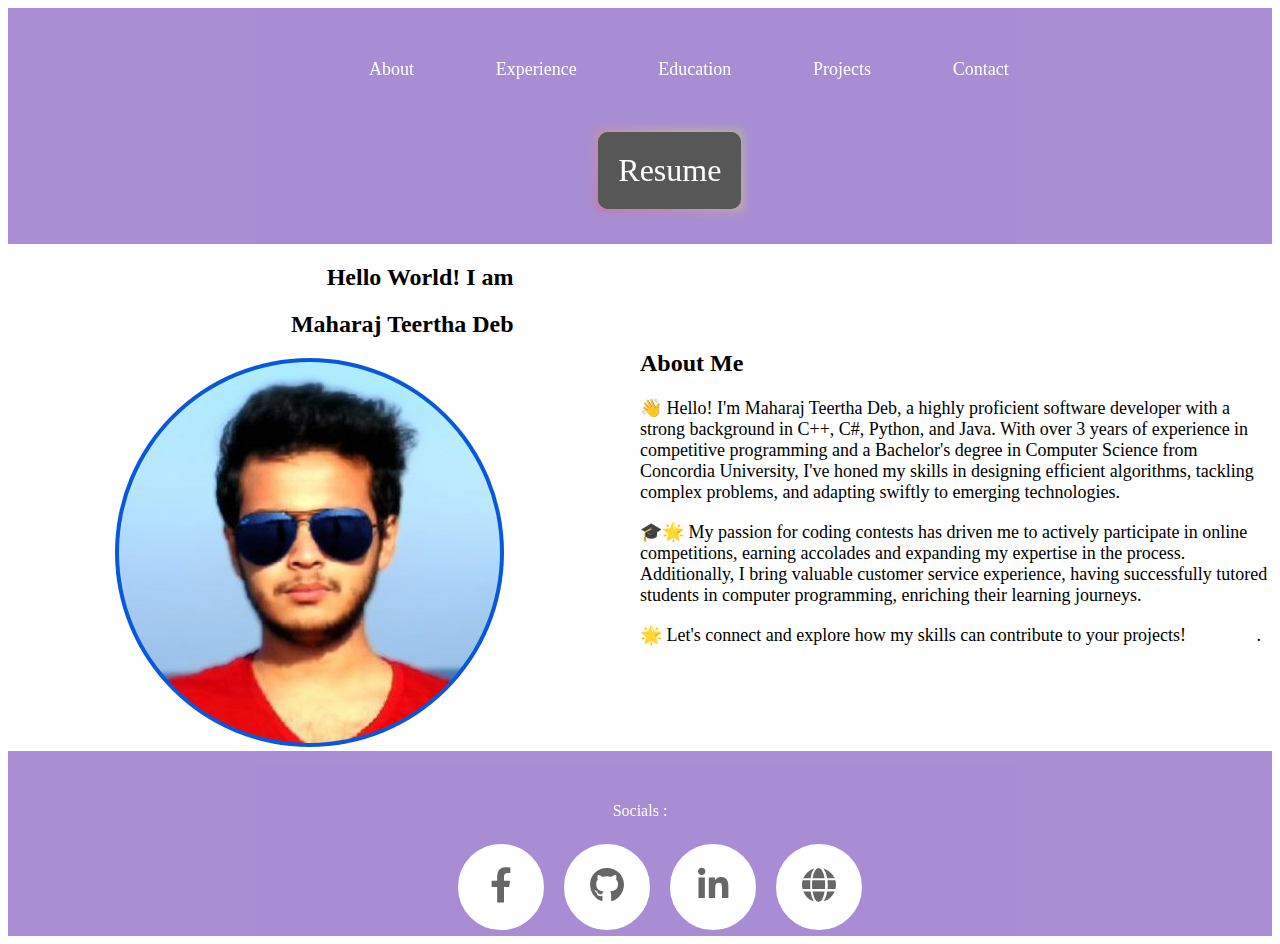
<file: index.html>
<!DOCTYPE html>
<html lang="en">
<head>
	<meta charset="UTF-8">
	<meta http-equiv="X-UA-Compatible" content="IE=edge">
	<meta name="viewport" content="width=device-width, initial-scale=1.0">
	<title>PortFolio Maharaj Teertha Deb</title>
	<link rel = "stylesheet" , href = "Style.CSS">
	<!-- This For Social Medias -->
	<link rel="stylesheet" href="https://cdnjs.cloudflare.com/ajax/libs/font-awesome/5.15.4/css/all.min.css">
</head>
<body>
	<header>
		<label class="menu-icon" for="menu-toggle">&#9776;</label>
		<input type="checkbox" id="menu-toggle">
		<ul>
			<li><a href="#About" id="About">About</a></li>
			<li><a href= "Experience.html" id="Experience">Experience</a></li>
			<li><a href="#" id="Education">Education</a></li>
			<li><a href="#" id="Project">Projects</a></li>
			<li><a href="ContactInfo.html" id="Contact">Contact</a></li>
		</ul>
		<div class="Resume">
			<a href = "https://flowcv.com/resume/5mk8wdn0fn" id="resume-link">Resume</a>
		</div>
	</header>
	<!--Header ends here-->
	<article>
		<section class = "Name">
			<h2>
				Hello World! I am
			</h2>
			<h2>
				Maharaj Teertha Deb
			</h2>
			<img src = "assets/MyPicture.jpg">
		</section>
		<section id = "About" class="Introduction">
			<h2>About Me</h2>
			<p>
				👋 Hello! I'm Maharaj Teertha Deb, a highly proficient software developer with a strong background in C++, C#, Python, and Java. 
				With over 3 years of experience in competitive programming and a Bachelor's degree in Computer Science from Concordia University, 
				I've honed my skills in designing efficient algorithms, tackling complex problems, and adapting swiftly to emerging technologies.
			</p>
			<p>
				🎓🌟 My passion for coding contests has driven me to actively participate in online competitions, earning accolades and expanding my 
				expertise in the process. Additionally, I bring valuable customer service experience, having successfully tutored students in computer 
				programming, enriching their learning journeys.
			</p>
			<p>
				🌟 Let's connect and explore how my skills can contribute to your projects! 
				<a href="https://www.linkedin.com/in/maharaj-teertha-deb/" , class = "LinkedIn">LinkedIn</a>.
			</p>
		</section>
	</article>

	<footer>
		<p>
			Socials :
		</p>
		<ul id = "SocialAccounts">
			<ul>
				<li><a href="https://www.facebook.com/teertha.deb.5" class="social-link"><i class="fab fa-facebook-f icon"></i></a></li>
				<li><a href="https://github.com/TeerthaDeb" class="social-link"><i class="fab fa-github icon"></i></a></li>
				<li><a href="https://www.linkedin.com/in/maharaj-teertha-deb/" class="social-link"><i class="fab fa-linkedin-in icon"></i></a></li>
				<li><a href="https://www.stopstalk.com/user/profile/Teertha_Deb" class="social-link"><i class="fas fa-globe icon"></i></a></li>
				<!-- Add more social icons similarly -->
			</ul>
		</ul>
	</footer>

</body>
</html>
</file>
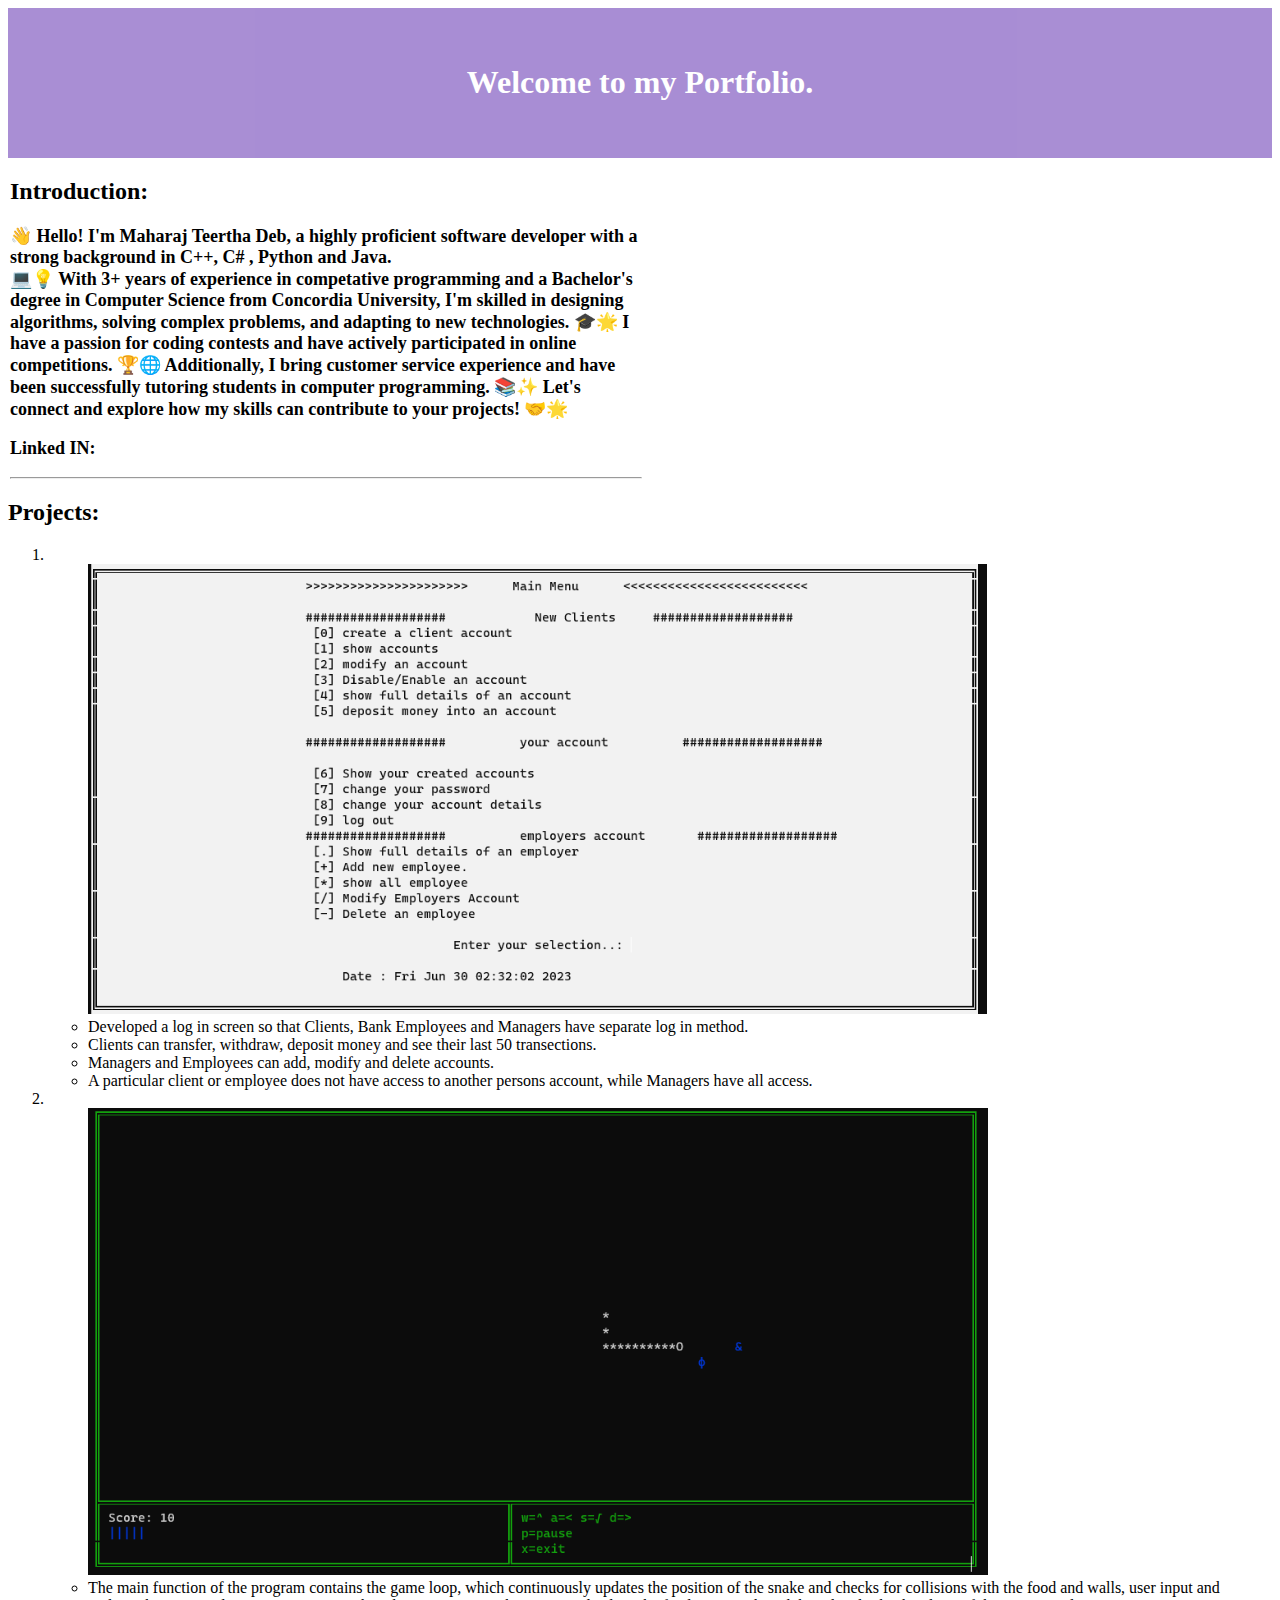
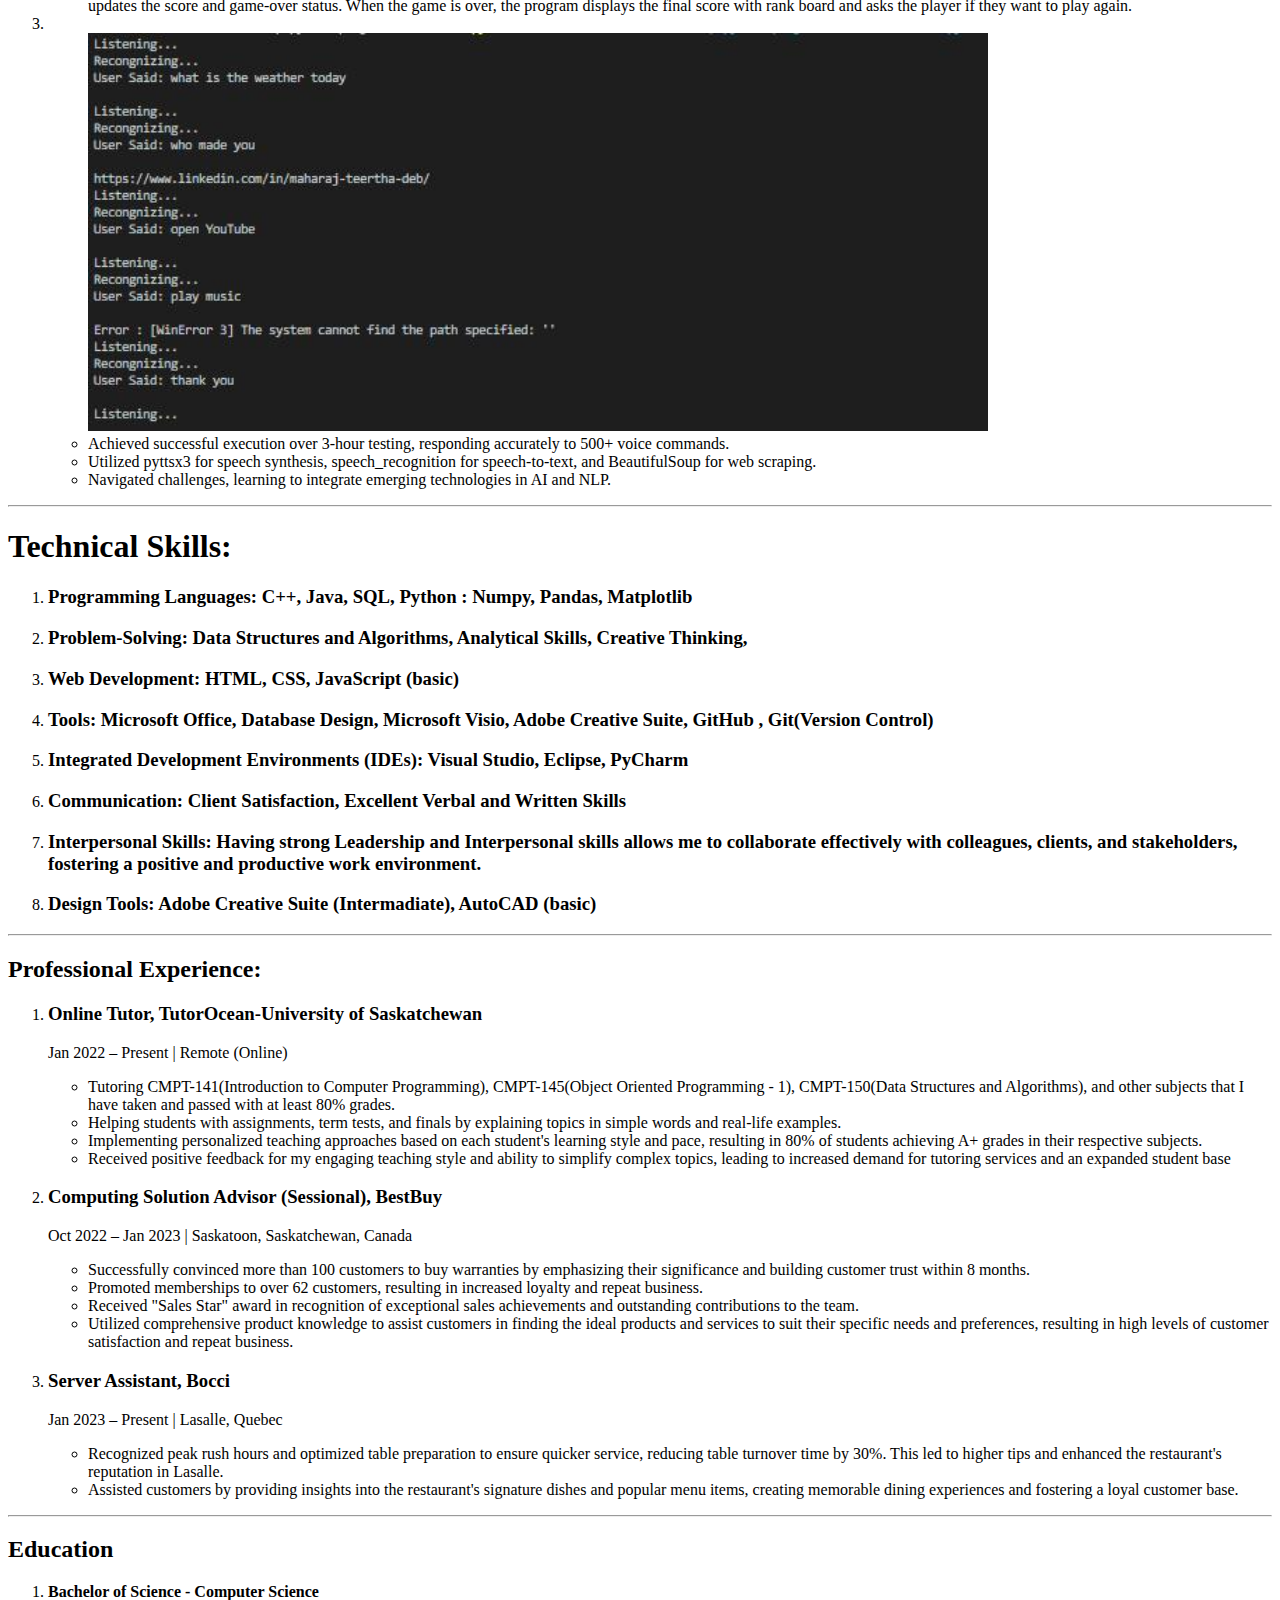
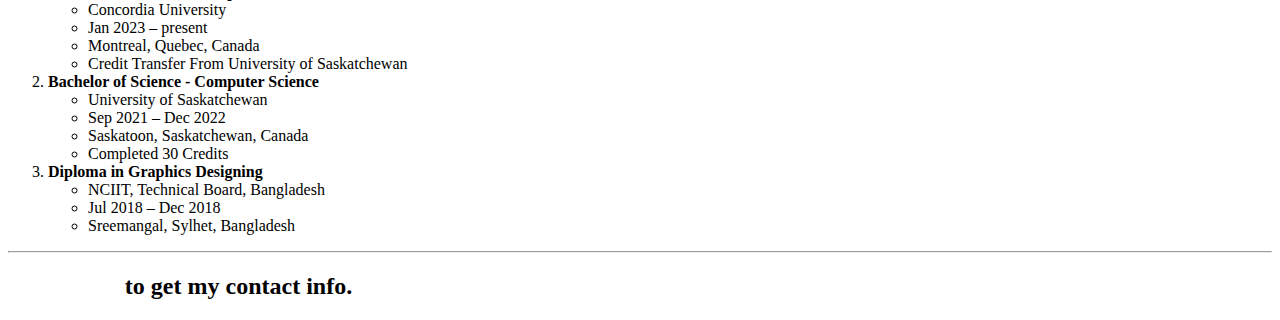
<file: aboutme.html>
<!DOCTYPE html>
<html lang="en">
	<head>
		<meta charset="UTF-8">
		<meta http-equiv="X-UA-Compatible" content="IE=edge">
		<meta name="viewport" content="width=device-width, initial-scale=1.0">
		<link rel = "stylesheet" href = "./Style.CSS">
		<title>Portfolio of Maharaj Teertha Deb</title>
	</head>


	<body>
		<header>
			<h1>Welcome to my Portfolio.</h1>
		</header>
		<!-- Introduction Starts Here-->
		<div class = "Introduction">
			<h2>Introduction: </h2>
				<h3>
					<p>
						👋 Hello! I'm Maharaj Teertha Deb, a highly proficient software developer
						with a strong background in C++, C# , Python and Java. </br>
						💻💡 With 3+ years of experience in competative programming
						and a Bachelor's degree in Computer Science from Concordia University,
						I'm skilled in designing algorithms, solving complex problems,
						and adapting to new technologies. 
						🎓🌟 I have a passion for coding contests and have actively participated
						in online competitions. 🏆🌐 Additionally, I bring customer service
						experience and have been successfully tutoring students in computer programming.
						📚✨ Let's connect and explore how my skills can contribute to your projects! 🤝🌟
					</p>
					<p>
						Linked IN: <a href= "https://www.linkedin.com/in/maharaj-teertha-deb/" , id = "LinkedIn">Maharaj Teertha Deb</a>
					</p>
				</h3>
			<hr/>
		</div>
		
		<!-- Highlighting projects starts here. -->
		<div class = "Projects">
			<h2>Projects: </h2>
			<ol>
				<li id = "Advanced-Bank-Management">
					<a href= "https://github.com/TeerthaDeb/Advanced-Bank-Management">Advanced Bank Management System.(C++)</a>
					<ul>
						<a href= "https://github.com/TeerthaDeb/Advanced-Bank-Management"><img src = "./assets/ProjectPictures/Advanced Bank Management System.png" , alt = "A screenshot of the home Screen" , height = "450"></a>				
						<li>Developed a log in screen so that Clients, Bank Employees and Managers have separate log in method.</li>
						<li>Clients can transfer, withdraw, deposit money and see their last 50 transections.</li>
						<li>Managers and Employees can add, modify and delete accounts.</li>
						<li>A particular client or employee does not have access to another persons account, while Managers have all access.</li>
					</ul>
				</li>
				
				<li id = "Snake-Game">
					<a href = "https://github.com/TeerthaDeb/Snake-Game">Snake Game Using C++. (version : 3.0.0)</a>
					<ul>
						<a href = "https://github.com/TeerthaDeb/Snake-Game"><img src = "./assets/ProjectPictures/Snake Game , in Game.png" , alt = "screenshot of Snake-Game" , width = "900"></a>
						<li>
							The main function of the program contains the game loop, which continuously updates the position of the snake and checks for collisions with the food and walls, user input and updates the score and game-over status. When the game is over, the program displays the final score with rank board and asks the player if they want to play again.
						</li>
					</ul>
				</li>

				<li id = "Jarvis-AI">
					<a href = "https://github.com/TeerthaDeb/Jarvis-AI"> Jarvis AI (Pythodn)</a>
					<ul>
						<a href = "https://github.com/TeerthaDeb/Jarvis-AI"> <img src = "./assets/ProjectPictures/Jarvis-AI.jpg" , alt = "screenshot of Jarvis-AI" , width = "900"></a>
						<li> Achieved successful execution over 3-hour testing, responding accurately to 500+ voice commands. </li>
						<li> Utilized pyttsx3 for speech synthesis, speech_recognition for speech-to-text, and BeautifulSoup for web scraping. </li>
						<li> Navigated challenges, learning to integrate emerging technologies in AI and NLP. </li>
					</ul>
				</li>
			</ol>
			<hr/>
		</div>

		<!-- Technical Skills Stats Here:  -->

		<div class = "Technical-Skills">
			<h1>Technical Skills: </h1>
			<ol>
				<li><h3>Programming Languages: C++, Java, SQL, Python : Numpy, Pandas, Matplotlib</h3></li>
				<li><h3>Problem-Solving: Data Structures and Algorithms, Analytical Skills, Creative Thinking, <a href = "https://www.hackerrank.com/certificates/cab58b55ba31">Certificate in Problem Solving</a> </h3></li>
				<li><h3>Web Development: HTML, CSS, JavaScript (basic)</h3></li>
				<li><h3>Tools: Microsoft Office, Database Design, Microsoft Visio, Adobe Creative Suite, GitHub , Git(Version Control)	</h3></li>
				<li><h3>Integrated Development Environments (IDEs): Visual Studio, Eclipse, PyCharm</h3></li>
				<li><h3>Communication: Client Satisfaction, Excellent Verbal and Written Skills</h3></li>
				<li><h3>Interpersonal Skills: Having strong Leadership and Interpersonal skills allows me to collaborate effectively with colleagues, clients, and stakeholders, &nbsp fostering a positive and productive work environment.</h3></li>
				<li><h3>Design Tools: Adobe Creative Suite (Intermadiate), AutoCAD (basic)</h3></li>
			</ol>
			<hr/>
		</div>

		<!--Work Experience-->
		<div class = "Experience">
			<h2>Professional Experience:</h2>
			<ol>
				<li>
				<h3>Online Tutor, TutorOcean-University of Saskatchewan</h3>
				<p>Jan 2022 – Present | Remote (Online)</p>
					<ul>
						<li>Tutoring CMPT-141(Introduction to Computer Programming), CMPT-145(Object Oriented Programming - 1), CMPT-150(Data Structures and Algorithms), and other subjects that I have taken and passed with at least 80% grades.</li>
						<li>Helping students with assignments, term tests, and finals by explaining topics in simple words and real-life examples.</li>
						<li>Implementing personalized teaching approaches based on each student's learning style and pace, resulting in 80% of students achieving
							A+ grades in their respective subjects.</li>
						<li>Received positive feedback for my engaging teaching style and ability to simplify complex topics, leading to increased
							demand for tutoring services and an expanded student base</li>
					</ul>
				</li>

				<li>
				<h3>Computing Solution Advisor (Sessional), BestBuy</h3>
				<p>Oct 2022 – Jan 2023 | Saskatoon, Saskatchewan, Canada</p>
					<ul>
						<li>Successfully convinced more than 100 customers to buy warranties by emphasizing their significance and building customer trust
							within 8 months. </li>
						<li>Promoted memberships to over 62 customers, resulting in increased loyalty and repeat business.</li>
						<li>Received "Sales Star" award in recognition of exceptional sales achievements and outstanding contributions to the team.</li>
						<li>Utilized comprehensive product knowledge to assist customers in finding the ideal products and services to suit their specific needs
							and preferences, resulting in high levels of customer satisfaction and repeat business. </li>
					</ul>
				</li>

				<li>
				<h3>Server Assistant, Bocci</h3>
				<p>Jan 2023 – Present | Lasalle, Quebec</p>
					<ul>
						<li>Recognized peak rush hours and optimized table preparation to ensure quicker service, reducing table turnover time by 30%. This led
							to higher tips and enhanced the restaurant's reputation in Lasalle. </li>
						<li>Assisted customers by providing insights into the restaurant's signature dishes and popular menu items, creating memorable dining
							experiences and fostering a loyal customer base. </li>
					</ul>
				</li>
				
			</ol>
			<hr/>
		</div>

		
		<!--Education-->
		<div class = "Education">
			<h2>Education</h2>
				<ol>
				<li>
					<strong>Bachelor of Science - Computer Science</strong>
					<ul>
					<li>Concordia University</li>
					<li>Jan 2023 – present</li>
					<li>Montreal, Quebec, Canada</li>
					</ul>
					<ul>
					<li>Credit Transfer From University of Saskatchewan</li>
					</ul>
				</li>
				<li>
					<strong>Bachelor of Science - Computer Science</strong>
					<ul>
					<li>University of Saskatchewan</li>
					<li>Sep 2021 – Dec 2022</li>
					<li>Saskatoon, Saskatchewan, Canada</li>
					</ul>
					<ul>
					<li>Completed 30 Credits</li>
					</ul>
				</li>
				<li>
					<strong>Diploma in Graphics Designing</strong>
					<ul>
					<li>NCIIT, Technical Board, Bangladesh</li>
					<li>Jul 2018 – Dec 2018</li>
					<li>Sreemangal, Sylhet, Bangladesh</li>
					</ul>
				</li>
				</ol>
			<hr/>
		</div>
		<!-- Contact Me Starts Here. -->
		<div class = "ContactInfo">
			<h2><a href = "./ContactInfo.html">Click Here</a> to get my contact info.</h2>
		</div>
	</body>
</html>
</file>
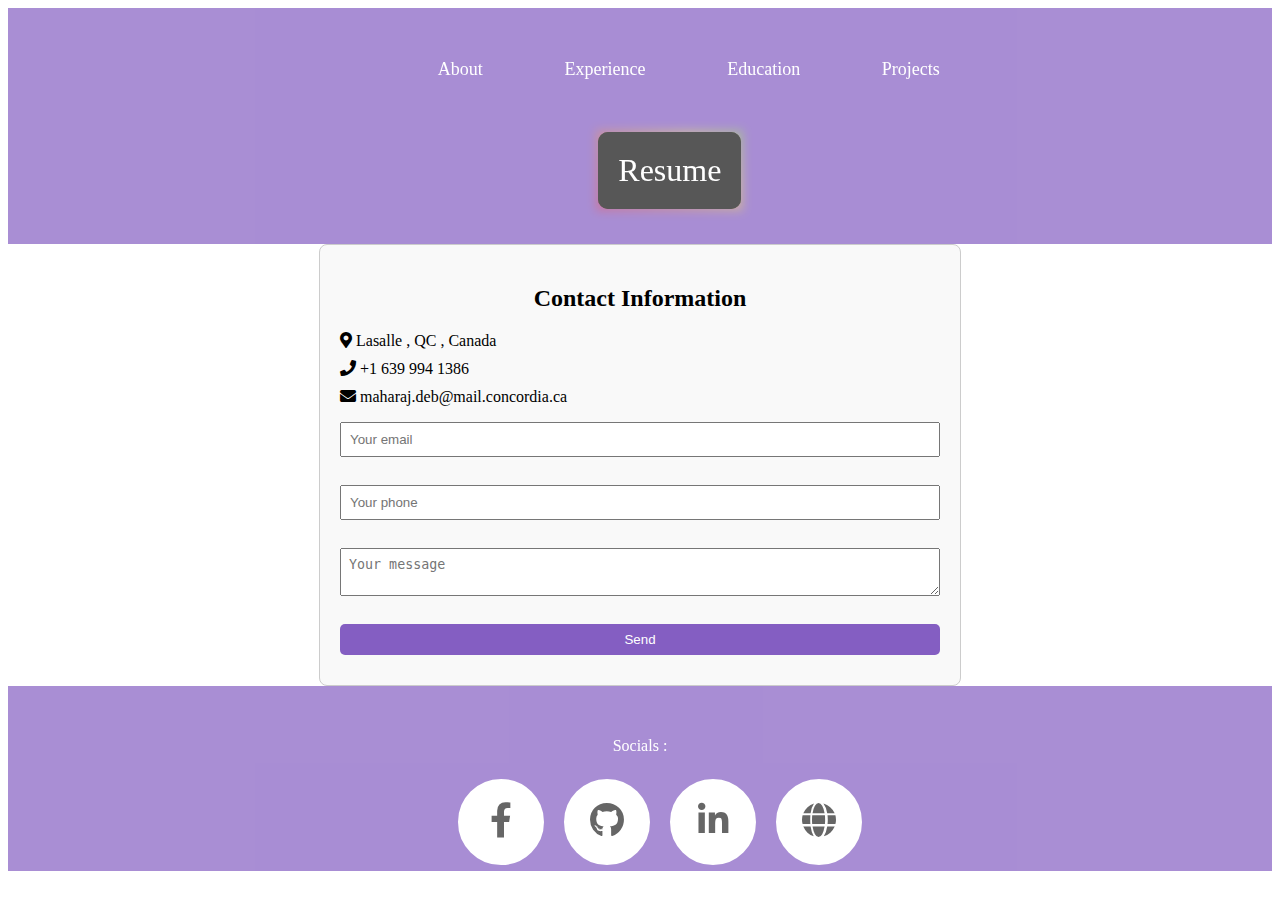
<file: ContactInfo.html>
<!DOCTYPE html>
<html lang="en">
	<head>
		<meta charset="UTF-8">
		<meta http-equiv="X-UA-Compatible" content="IE=edge">
		<meta name="viewport" content="width=device-width, initial-scale=1.0">
		<link rel = "stylesheet" href = "contanctInfoStyles.css">
		<link rel = "stylesheet" href = "styleForExperience.css">
		<link rel="stylesheet" href="https://cdnjs.cloudflare.com/ajax/libs/font-awesome/5.15.4/css/all.min.css">
		<title>Contract Me</title>
	</head>


	<body>
		<header>
			<label class="menu-icon" for="menu-toggle">&#9776;</label>
			<input type="checkbox" id="menu-toggle">
			<ul>
				<li><a href="index.html" id="About">About</a></li>
				<li><a href= "Experience.html" id="Experience">Experience</a></li>
				<li><a href="#" id="Education">Education</a></li>
				<li><a href="#" id="Project">Projects</a></li>
			</ul>
			<div class="Resume">
				<a href = "https://flowcv.com/resume/5mk8wdn0fn" id="resume-link">Resume</a>
			</div>
		</header>
		<!--Header ends here-->
		<div class="contact-info">
			<h2>Contact Information</h2>
			<ul>
				<li><i class="fas fa-map-marker-alt"></i> Lasalle , QC , Canada</li>
				<li><i class="fas fa-phone"></i> +1 639 994 1386</li>
				<li><i class="fas fa-envelope"></i> maharaj.deb@mail.concordia.ca</li>
			</ul>
			<form id="contact-form">
				<input type="email" id="email" placeholder="Your email" required><br>
				<input type="tel" id="phone" placeholder="Your phone"><br>
				<textarea id="message" placeholder="Your message" required></textarea><br>
				<button type="submit">Send</button>
			</form>
			
			<div id="status"></div>			
		</div>

		<footer>
			<p>
				Socials :
			</p>
			<ul id = "SocialAccounts">
				<ul>
					<li><a href="https://www.facebook.com/teertha.deb.5" class="social-link"><i class="fab fa-facebook-f icon"></i></a></li>
					<li><a href="https://github.com/TeerthaDeb" class="social-link"><i class="fab fa-github icon"></i></a></li>
					<li><a href="https://www.linkedin.com/in/maharaj-teertha-deb/" class="social-link"><i class="fab fa-linkedin-in icon"></i></a></li>
					<li><a href="https://www.stopstalk.com/user/profile/Teertha_Deb" class="social-link"><i class="fas fa-globe icon"></i></a></li>
					<!-- Add more social icons similarly -->
				</ul>
			</ul>
		</footer>
		
		<script src = "contanctInfoStyles.js">

		</script>
	</body>
	
</html>
</file>
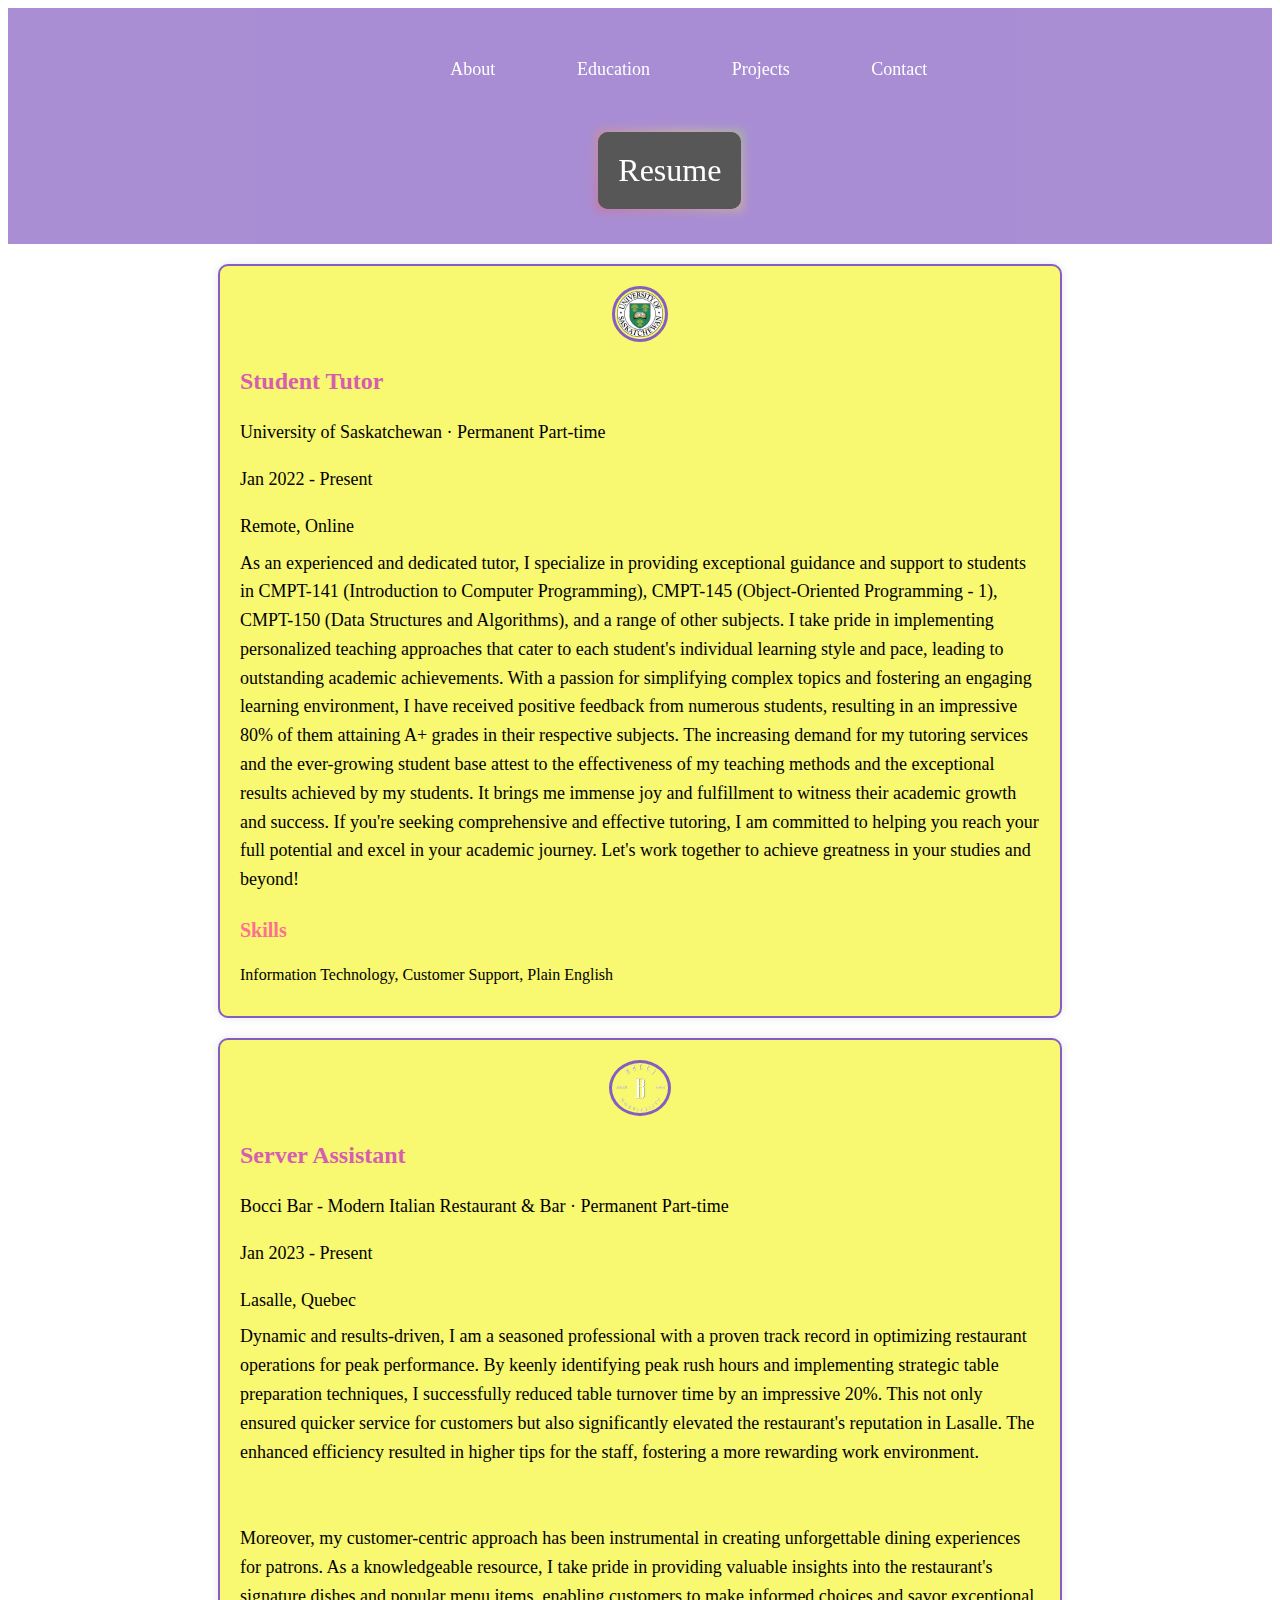
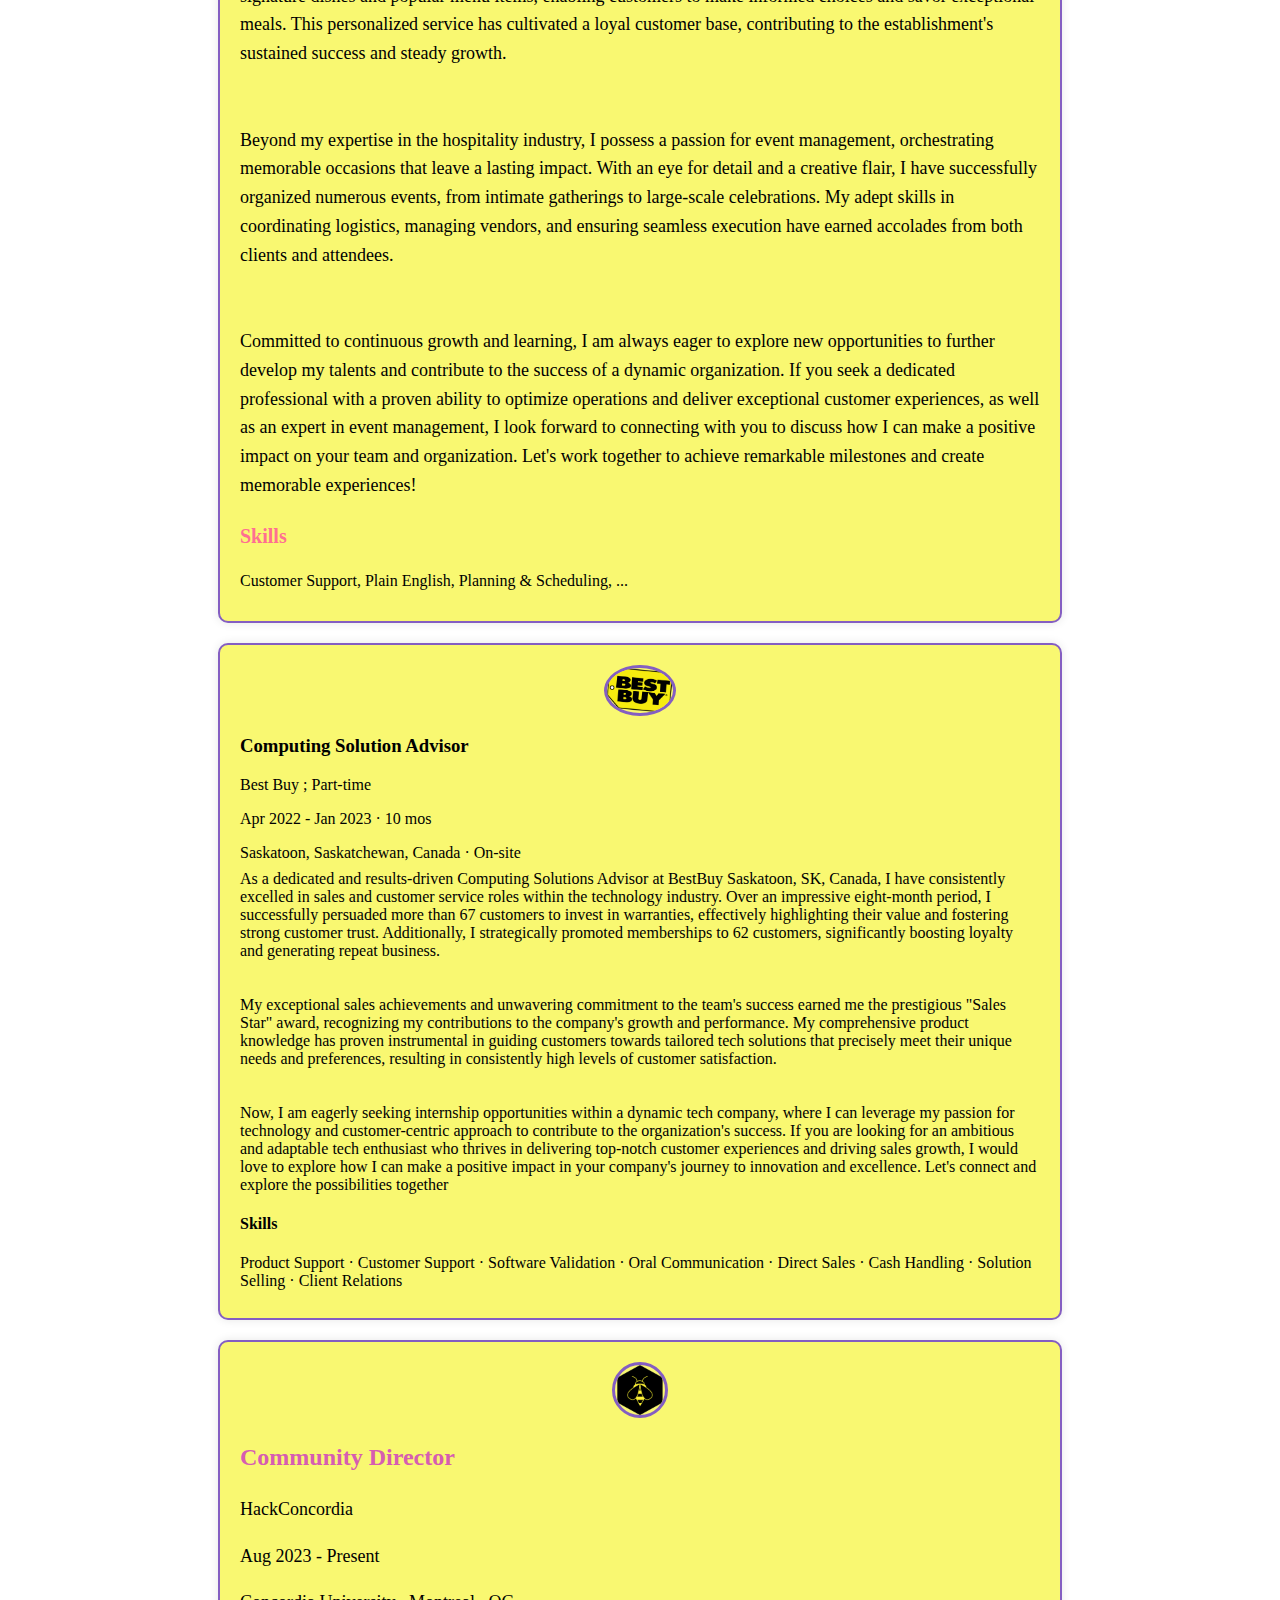
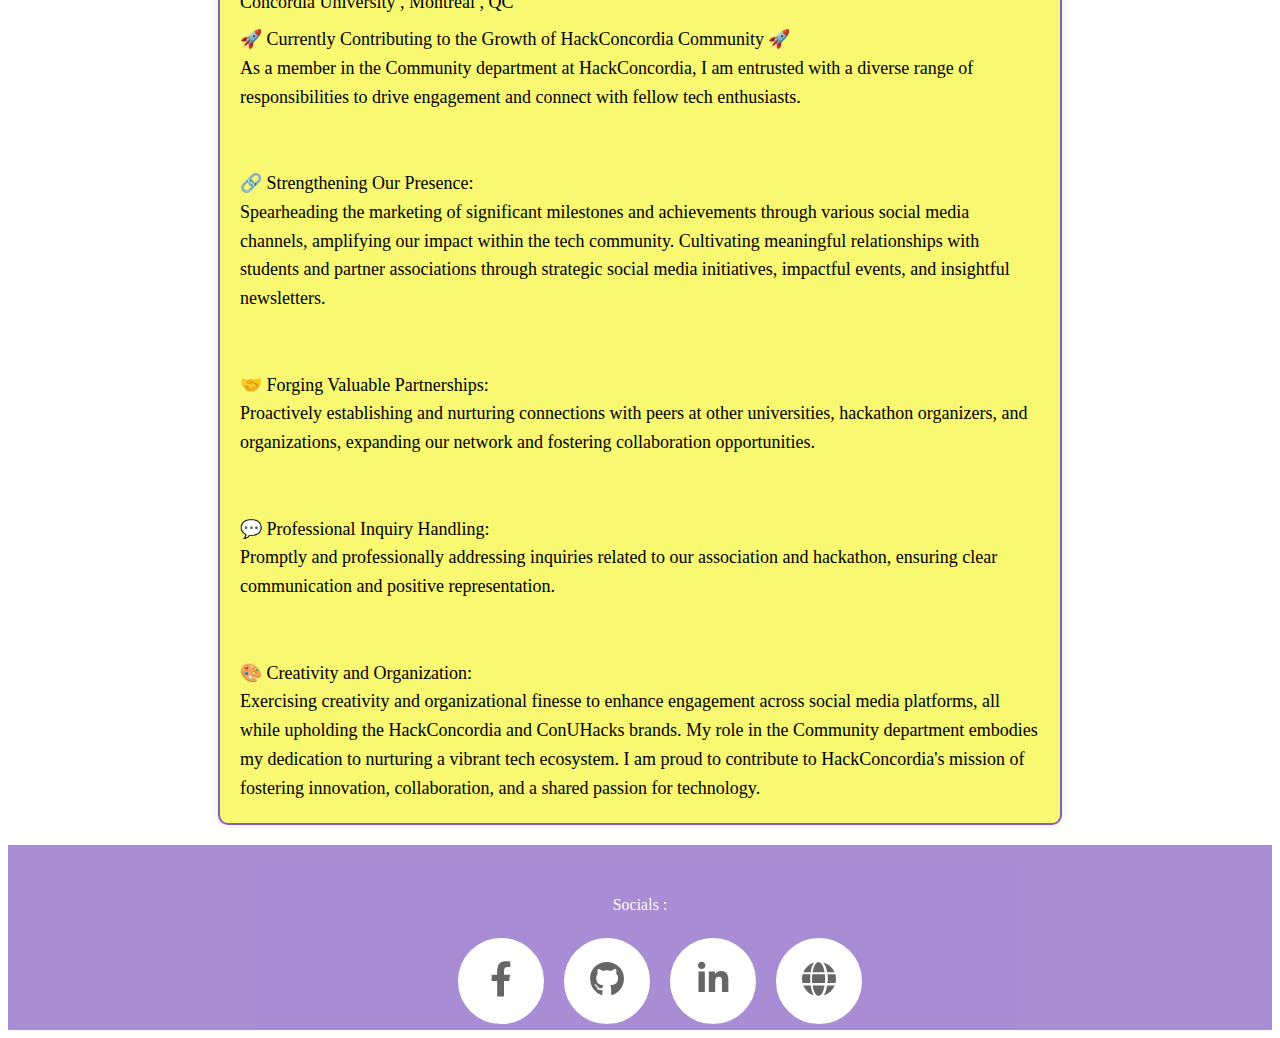
<file: Experience.html>
<!DOCTYPE html>
<html lang="en">
    <head>
        <meta charset="UTF-8">
        <meta http-equiv="X-UA-Compatible" content="IE=edge">
        <meta name="viewport" content="width=device-width, initial-scale=1.0">
        <title>PortFolio Maharaj Teertha Deb</title>
        <link rel = "stylesheet" , href = "styleForExperience.css">
        <!-- This For Social Medias -->
        <link rel="stylesheet" href="https://cdnjs.cloudflare.com/ajax/libs/font-awesome/5.15.4/css/all.min.css">
    </head>
    <body>
        <header>
            <label class="menu-icon" for="menu-toggle">&#9776;</label>
            <input type="checkbox" id="menu-toggle">
            <ul>
                <li><a href="index.html" id="About">About</a></li>
                <li><a href="#" id="Education">Education</a></li>
                <li><a href="#" id="Project">Projects</a></li>
                <li><a href="ContactInfo.html" id="Contact">Contact</a></li>
            </ul>
            <div class="Resume">
                <a href = "https://flowcv.com/resume/5mk8wdn0fn" id="resume-link">Resume</a>
            </div>
        </header>
        <!--Header ends here-->

    <!-- Experience 1: Student Tutor at University of Saskatchewan -->
    <section class="experience">
    <div class="logo">
        <img src = "assets/Logo/university-of-saskatchewan-1-logo-png-transparent.png" alt = "university-of-saskatchewan-logo" height = "50px">
    </div>
    <div class="info">
        <h2>Student Tutor</h2>
        <p>University of Saskatchewan · Permanent Part-time</p>
        <p>Jan 2022 - Present</p>
        <p>Remote, Online</p>

        As an experienced and dedicated tutor, I specialize in providing exceptional 
        guidance and support to students in CMPT-141 (Introduction to Computer Programming), 
        CMPT-145 (Object-Oriented Programming - 1), CMPT-150 (Data Structures and Algorithms),
        and a range of other subjects. I take pride in implementing personalized teaching 
        approaches that cater to each student's individual learning style and pace, 
        leading to outstanding academic achievements. With a passion for simplifying 
        complex topics and fostering an engaging learning environment, I have received 
        positive feedback from numerous students, resulting in an impressive 80% of 
        them attaining A+ grades in their respective subjects. The increasing demand for 
        my tutoring services and the ever-growing student base attest to the effectiveness 
        of my teaching methods and the exceptional results achieved by my students. 
        It brings me immense joy and fulfillment to witness their academic growth and success. 
        If you're seeking comprehensive and effective tutoring, I am committed to helping you 
        reach your full potential and excel in your academic journey. Let's work together to 
        achieve greatness in your studies and beyond!
        
        <!-- ... -->
        <div class="skills">
            <h3>Skills</h3>
            <p>Information Technology, Customer Support, Plain English</p>
        </div>
    </div>
    </section>

    <!-- Experience 2: Server Assistant at Bocci Bar -->
    <section class="experience">
    <div class="logo">
        <img src = "assets/Logo/Bocci Logo.png" alt = "university-of-saskatchewan-logo" height = "50px">
    </div>
    <div class="info">
        <h2>Server Assistant</h2>
        <p>Bocci Bar - Modern Italian Restaurant & Bar · Permanent Part-time</p>
        <p>Jan 2023 - Present</p>
        <p>Lasalle, Quebec</p>


        Dynamic and results-driven, I am a seasoned professional with a proven track record
        in optimizing restaurant operations for peak performance. 
        By keenly identifying peak rush hours and implementing strategic table preparation 
        techniques, I successfully reduced table turnover time by an impressive 20%. 
        This not only ensured quicker service for customers but also significantly elevated 
        the restaurant's reputation in Lasalle. The enhanced efficiency resulted in 
        higher tips for the staff, fostering a more rewarding work environment.

        <br/>
        <br/>
        <br/>

        Moreover, my customer-centric approach has been instrumental in creating 
        unforgettable dining experiences for patrons. As a knowledgeable resource, 
        I take pride in providing valuable insights into the restaurant's signature 
        dishes and popular menu items, enabling customers to make informed choices 
        and savor exceptional meals. This personalized service has cultivated a loyal 
        customer base, contributing to the establishment's sustained success and steady 
        growth.

        <br/>
        <br/>
        <br/>

        Beyond my expertise in the hospitality industry, I possess a passion for event 
        management, orchestrating memorable occasions that leave a lasting impact. 
        With an eye for detail and a creative flair, I have successfully organized numerous 
        events, from intimate gatherings to large-scale celebrations. My adept skills in 
        coordinating logistics, managing vendors, and ensuring seamless execution have 
        earned accolades from both clients and attendees.

        <br/>
        <br/>
        <br/>

        Committed to continuous growth and learning, I am always eager to explore new 
        opportunities to further develop my talents and contribute to the success of a 
        dynamic organization. If you seek a dedicated professional with a proven ability to 
        optimize operations and deliver exceptional customer experiences, as well as an 
        expert in event management, I look forward to connecting with you to discuss how I 
        can make a positive impact on your team and organization. Let's work together to 
        achieve remarkable milestones and create memorable experiences!

        <!-- ... -->
        <div class="skills">
        <h3>Skills</h3>
        <p>Customer Support, Plain English, Planning & Scheduling, ...</p>
        </div>
    </div>
    </section>

    <!-- Experience 3: Computing Solution Advisor at Best Buy -->
    <section class="experience">
        <div class="logo">
            <img src = "assets/Logo/800px-Best_Buy_Logo.svg.png" alt="Best Buy Logo" , height = "45">
        </div>
        <div class="experience-details">
        <h3>Computing Solution Advisor</h3>
        <p>Best Buy ; Part-time</p>
        <p>Apr 2022 - Jan 2023 · 10 mos</p>
        <p>Saskatoon, Saskatchewan, Canada · On-site</p>
        
        As a dedicated and results-driven Computing Solutions Advisor at BestBuy Saskatoon, SK,
        Canada, I have consistently excelled in sales and customer service roles within 
        the technology industry. Over an impressive eight-month period, I successfully 
        persuaded more than 67 customers to invest in warranties, effectively highlighting 
        their value and fostering strong customer trust. 
        Additionally, I strategically promoted memberships to 62 customers, significantly 
        boosting loyalty and generating repeat business.

        <br/>
        <br/>
        <br/>

        My exceptional sales achievements and unwavering commitment to the team's success 
        earned me the prestigious "Sales Star" award, recognizing my contributions to 
        the company's growth and performance. My comprehensive product knowledge has proven 
        instrumental in guiding customers towards tailored tech solutions that precisely 
        meet their unique needs and preferences, resulting in consistently high levels of 
        customer satisfaction.

        <br/>
        <br/>
        <br/>

        Now, I am eagerly seeking internship opportunities within a dynamic tech company, 
        where I can leverage my passion for technology and customer-centric approach to 
        contribute to the organization's success. If you are looking for an ambitious and 
        adaptable tech enthusiast who thrives in delivering top-notch customer experiences 
        and driving sales growth, I would love to explore how I can make a positive 
        impact in your company's journey to innovation and excellence. Let's connect and 
        explore the possibilities together
    
        <h4>Skills</h4>
        <p>Product Support · Customer Support · Software Validation · Oral Communication · Direct Sales · Cash Handling · Solution Selling · Client Relations</p>
        </div>
    </section>

    <!-- Volunteering Experience: Community Director at HackConcordia -->
    <section class="experience">
    <div class="logo">
        <img src = "assets/Logo/hackConcordia logo.png" alt = "hackConcordia logo" height = "50">
    </div>
    <div class="info">
        <h2>Community Director</h2>
        <p>HackConcordia</p>
        <p>Aug 2023 - Present </p>
        <p>Concordia University , Montreal , QC</p>

        🚀 Currently Contributing to the Growth of HackConcordia Community 🚀<br/>
        As a member in the Community department at HackConcordia, I am entrusted with a 
        diverse range of responsibilities to drive engagement and connect with 
        fellow tech enthusiasts.

        <br/>
        <br/>
        <br/>

        🔗 Strengthening Our Presence:<br/>
        Spearheading the marketing of significant milestones and achievements 
        through various social media channels, amplifying our impact within the tech community.
        Cultivating meaningful relationships with students and partner associations through
        strategic social media initiatives, impactful events, and insightful newsletters.

        <br/>
        <br/>
        <br/>

        🤝 Forging Valuable Partnerships:<br/>
        Proactively establishing and nurturing connections with peers at other universities, 
        hackathon organizers, and organizations, expanding our network and fostering 
        collaboration opportunities.

        <br/>
        <br/>
        <br/>


        💬 Professional Inquiry Handling: <br/>
        Promptly and professionally addressing inquiries related to our association and 
        hackathon, ensuring clear communication and positive representation.
        
        <br/>
        <br/>
        <br/>

        🎨 Creativity and Organization:<br/>
        Exercising creativity and organizational finesse to enhance engagement across 
        social media platforms, all while upholding the HackConcordia and ConUHacks brands.
        My role in the Community department embodies my dedication to nurturing a 
        vibrant tech ecosystem. I am proud to contribute to HackConcordia's mission of 
        fostering innovation, collaboration, and a shared passion for technology.
        <!-- ... -->
    </div>
    </section>

    <footer>
		<p>
			Socials :
		</p>
		<ul id = "SocialAccounts">
			<ul>
				<li><a href="https://www.facebook.com/teertha.deb.5" class="social-link"><i class="fab fa-facebook-f icon"></i></a></li>
				<li><a href="https://github.com/TeerthaDeb" class="social-link"><i class="fab fa-github icon"></i></a></li>
				<li><a href="https://www.linkedin.com/in/maharaj-teertha-deb/" class="social-link"><i class="fab fa-linkedin-in icon"></i></a></li>
				<li><a href="https://www.stopstalk.com/user/profile/Teertha_Deb" class="social-link"><i class="fas fa-globe icon"></i></a></li>
				<!-- Add more social icons similarly -->
			</ul>
		</ul>
	</footer>

    </body>
</html>
</file>
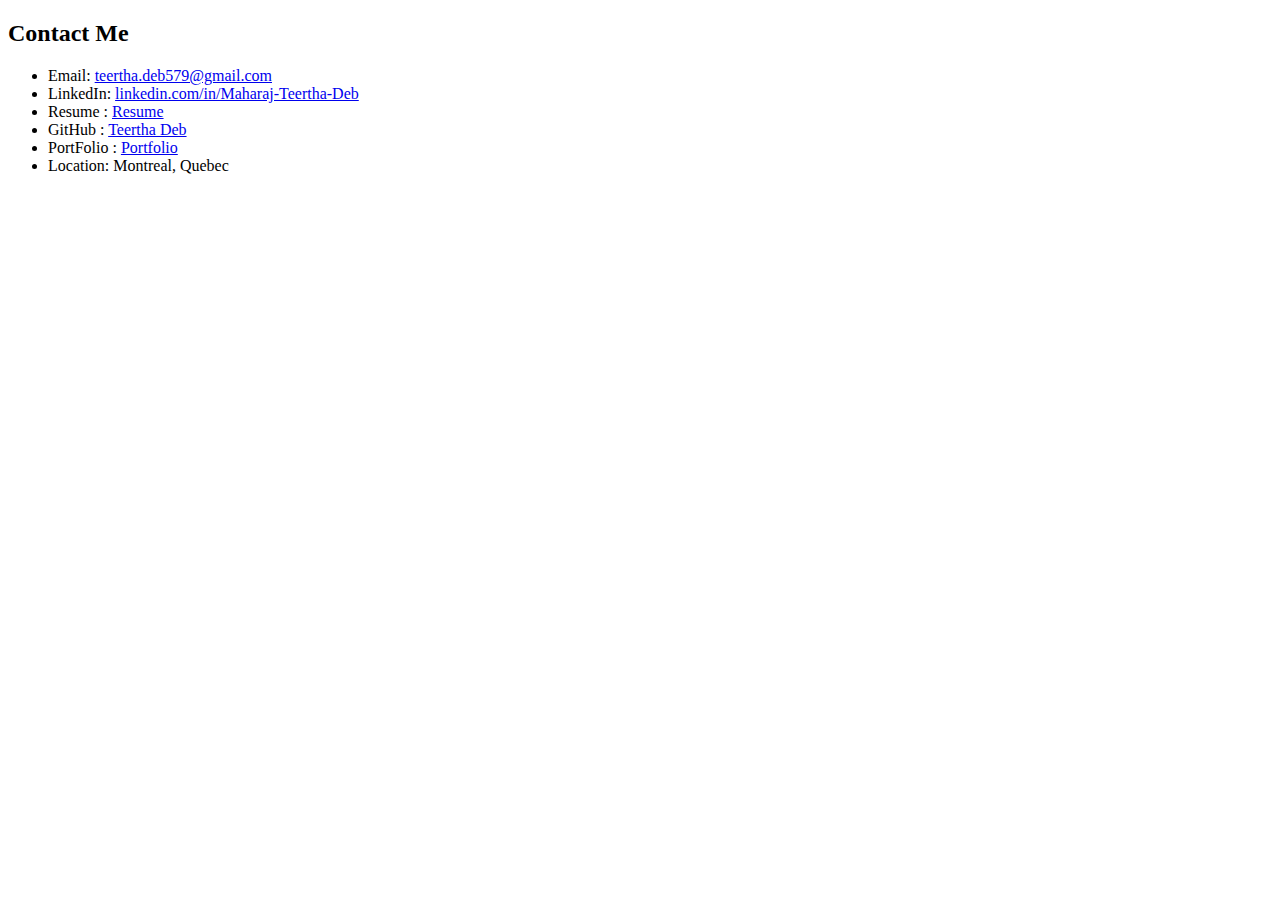
<file: Public/ContactInfo.html>
<!DOCTYPE html>
<html lang="en">
	<head>
		<meta charset="UTF-8">
		<meta http-equiv="X-UA-Compatible" content="IE=edge">
		<meta name="viewport" content="width=device-width, initial-scale=1.0">
		<title>Contract Me</title>
	</head>


	<body>
		<section>
			<h2>Contact Me</h2>
			<ul>
			  <li>Email: <a href="mailto:teertha.deb579@gmail.com">teertha.deb579@gmail.com</a></li>
			  <li>LinkedIn: <a href="https://www.linkedin.com/in/Maharaj-Teertha-Deb" target="_blank">linkedin.com/in/Maharaj-Teertha-Deb</a></li>
			  <li>Resume : <a href = "https://flowcv.com/resume/4ob33oo27s">Resume</a></li>
			  <li>GitHub : <a href = "https://github.com/TeerthaDeb">Teertha Deb</a></li>
			  <li>PortFolio : <a href = "../index.html">Portfolio</a></li>
			  <li>Location: Montreal, Quebec</li>
			</ul>
		</section>
	</body>
	
</html>
</file>
<file: Style.CSS>
/*
Color palettes: 
	c1: #845EC2
	c2: #D65DB1
	C3: #FF6F91
	c4: #FF9671
	c5: #FFC75F
	C6: #F9F871
*/

html{
    font-family: 'Times New Roman', Times, serif;
}

a{
	text-decoration : none;
	color: white;
}

header, footer{
	background-color: #845EC2;
	color: #ffffff;
	text-align: center;
	padding: 35px;
	opacity: 0.7; /* Changed opacity value */
}

header li {
	font-size: large;
	display: inline;
	margin-left: 5%;
	padding: 10px;
	--s: 120px; /* the size of the image */
	--b: 5px; /* the border thickness*/
	--g: 20px; /* the gap */
	--c: #59cd4e; /* the color */

	width: var(--s);
	cursor: pointer;
	transition: .6s;
}

header li:hover{
	font-size: xx-large;
	outline: var(--b) solid var(--c);
	outline-offset: var(--g);
}

.Resume {
    font-size: xx-large;
    padding: 20px;
    border: none;
    outline: none;
    color: #fff;
    background: #111;
    cursor: pointer;
    position: relative;
    z-index: 1;
    border-radius: 10px;
    text-align: center;
    margin-left: 5%;
    margin-top: 3%;
    display: inline-block; /* Added this to make the button take only the necessary width */

    &:before {
        content: '';
        background: linear-gradient(45deg, #ff0000, #ff7300, #fffb00, #48ff00, #00ffd5, #002bff, #7a00ff, #ff00c8, #ff0000);
        position: absolute;
        top: -2px;
        left: -2px;
        background-size: 400%;
        z-index: -1;
        filter: blur(5px);
        width: calc(100% + 4px);
        height: calc(100% + 4px);
        animation: glowing 20s linear infinite;
        opacity: 0.35;
        transition: opacity .3s ease-in-out;
    }

    &:active {
        color: #000
    }

    &:active:after {
        background: transparent;
    }

    &:hover:before {
        opacity: 1;
    }

    &:after {
        z-index: -1;
        content: '';
        position: absolute;
        width: 100%;
        height: 100%;
        background: #111;
        left: 0;
        top: 0;
        border-radius: 10px;
    }

    a {
        color: inherit; /* Inherit color from parent */
        text-decoration: none;
    }
}

article {
	display: flex;
	justify-content: space-between;
	align-items: center;
}

.Name {
	flex-basis: 40%;
	max-width: 50%;
	text-align: right;
}

.Name img {
    border-radius: 50%;
    padding: 4px;
    background-color: #0b57dc;
    margin-right: 10px; /* Add margin to the right side of the image */
    &:hover {
        scale: 1.05;
        transition: 0.5s;
    }
}


.Introduction {
    flex-basis: 50%;
    max-width: 50%;
    text-align: left;
    margin-left: 2px; /* Add margin to the left side of the text */
    /* Adjust the max-width as per your preference */
}


.Introduction p {
	font-size: large;
	/* Adjust font size as needed */
}
  


@keyframes glowing {
    0% { background-position: 0 0; }
    50% { background-position: 400% 0; }
    100% { background-position: 0 0; }
}

footer{
	padding-bottom: 100px;
	position: relative;
}

footer ul { /*Contains Solcials*/
	display: flex;
	position: absolute;
	top: 65%;
	left: 50%;
	transform: translate(-50%, -50%);
}

footer ul li {
	list-style: none;
}

footer ul li a {
	width: 80px;
	height: 80px;
	background-color: #fff;
	text-align: center;
	line-height: 80px;
	font-size: 35px;
	margin: 0 10px;
	display: block;
	border-radius: 50%;
	position: relative;
	overflow: hidden;
	border: 3px solid #fff;
	z-index: 1;
}

footer ul li a .icon {
	position: relative;
	color: #262626;
	transition: .5s;
	z-index: 3;
}

footer ul li a:hover .icon {
	color: #fff;
	transform: rotateY(360deg);
}

footer ul li a:before {
	content: "";
	position: absolute;
	top: 100%;
	left: 0;
	width: 100%;
	height: 100%;
	background: #f00;
	transition: .5s;
	z-index: 2;
}

footer ul li a:hover:before {
	top: 0;
}

footer ul li:nth-child(1) a:before {
	background: #3b5999;
}

footer ul li:nth-child(2) a:before {
	background: #55acee;
}

footer ul li:nth-child(3) a:before {
	background: #0077b5;
}

footer ul li:nth-child(4) a:before {
	background: #dd4b39;
}

/* Add media query for mobile devices */
@media screen and (max-width: 820px) {
	header {
		flex-direction: column;
		align-items: center;
	}

	header li {
		margin: 5px;
	}

	.Resume {
		margin: 5px;
	}

	article {
		flex-direction: column;
		align-items: center;
	}

	.Name {
		max-width: 100%;
		text-align: center;
	}

	.Introduction {
		max-width: 100%;
		text-align: center;
		margin-top: 20px;
		/* Adjust as needed for spacing */
	}

	.Name img {
		max-width: 100%;
		margin-bottom: 10px;
		/* Add some space below the image */
	}

	.Introduction p {
		font-size: medium;
		font-family: 'Segoe UI', Tahoma, Geneva, Verdana, sans-serif;
	}

	header {
		flex-direction: column;
		align-items: center;
	}
	
	header li {
		display: none;
		/* Hide navigation links by default */
		margin: 5px;
	}
}


/* Hide the checkbox input */
/* Your existing CSS... */

/* Hide the checkbox input */
#menu-toggle {
	display: none;
  }
  
  /* Style the hamburger icon (3 lines) */
  .menu-icon {
	cursor: pointer;
	font-size: 30px;
	margin-right: 10px;
	display: none; /* Hide by default */
  }
  
  /* Display the hamburger icon when in mobile view */
  @media screen and (max-width: 820px) {
	.menu-icon {
	  display: block;
	}
  
	header ul {
	  display: none; /* Hide the menu items by default in mobile view */
	  list-style-type: none; /* Remove default bullet points */
	  padding: 0px;
	}
  
	#menu-toggle:checked + .menu-icon:before {
	  content: '\f00d'; /* Change to 'x' icon when checked */
	}
  
	#menu-toggle:checked + ul {
	  display: block;
	  text-align: center;
	  margin-top: 4px;
	}
  
	header li {
	  display: block;
	  margin: 10px 0;
	}
  }
</file>
<file: contanctInfoStyles.css>
/* Your existing styles... */

.contact-info {
    max-width: 600px;
    margin: 0 auto;
    padding: 20px;
    border: 1px solid #ccc;
    border-radius: 8px;
    background-color: #f9f9f9;
}

.contact-info h2 {
    text-align: center;
    margin-bottom: 20px;
}

.contact-info ul {
    list-style: none;
    padding: 0;
}

.contact-info ul li {
    margin-bottom: 10px;
}

#contact-form {
    display: flex;
    flex-direction: column;
}

#contact-form input,
#contact-form textarea {
    margin-bottom: 10px;
    padding: 8px;
}

#contact-form button {
    padding: 8px 20px;
    background-color: #845EC2;
    color: white;
    border: none;
    border-radius: 5px;
    cursor: pointer;
}

#status {
    text-align: center;
    margin-top: 10px;
    font-weight: bold;
    color: green;
}
</file>
<file: styleForExperience.css>
/* Apply similar styling to the Experience section */
.experience {
    margin: 20px auto;
    max-width: 800px;
    border: 2px solid #845EC2;
    border-radius: 10px;
    padding: 20px;
    background-color: #F9F871;
    box-shadow: 0 0 10px rgba(0, 0, 0, 0.1);
}

.experience .logo img {
    display: block;
    margin: 0 auto 15px;
    max-width: 100px;
    border-radius: 50%;
    border: 3px solid #845EC2;
}

.experience .info {
    text-align: left;
    font-size: 18px;
    line-height: 1.6;
}

.experience h2 {
    color: #D65DB1;
    font-size: 24px;
    margin-bottom: 10px;
}

.experience p {
    color: #000000;
    margin-bottom: 8px;
}

.experience .skills {
    margin-top: 15px;
}

.experience .skills h3 {
    color: #FF6F91;
    font-size: 20px;
    margin-bottom: 8px;
}

.experience .skills p {
    color: #000000;
    font-size: 16px;
}

/* Other specific styling can be added based on the structure of your HTML */
/*
Color palettes: 
	c1: #845EC2
	c2: #D65DB1
	C3: #FF6F91
	c4: #FF9671
	c5: #FFC75F
	C6: #F9F871
*/

html{
    font-family: 'Times New Roman', Times, serif;
}

a{
	text-decoration : none;
	color: white;
}

header, footer{
	background-color: #845EC2;
	color: #ffffff;
	text-align: center;
	padding: 35px;
	opacity: 0.7; /* Changed opacity value */
}

header li {
	font-size: large;
	display: inline;
	margin-left: 5%;
	padding: 10px;
	--s: 120px; /* the size of the image */
	--b: 5px; /* the border thickness*/
	--g: 20px; /* the gap */
	--c: #59cd4e; /* the color */

	width: var(--s);
	cursor: pointer;
	transition: .6s;
}

header li:hover{
	font-size: xx-large;
	outline: var(--b) solid var(--c);
	outline-offset: var(--g);
}

.Resume {
    font-size: xx-large;
    padding: 20px;
    border: none;
    outline: none;
    color: #fff;
    background: #111;
    cursor: pointer;
    position: relative;
    z-index: 1;
    border-radius: 10px;
    text-align: center;
    margin-left: 5%;
    margin-top: 3%;
    display: inline-block; /* Added this to make the button take only the necessary width */

    &:before {
        content: '';
        background: linear-gradient(45deg, #ff0000, #ff7300, #fffb00, #48ff00, #00ffd5, #002bff, #7a00ff, #ff00c8, #ff0000);
        position: absolute;
        top: -2px;
        left: -2px;
        background-size: 400%;
        z-index: -1;
        filter: blur(5px);
        width: calc(100% + 4px);
        height: calc(100% + 4px);
        animation: glowing 20s linear infinite;
        opacity: 0.35;
        transition: opacity .3s ease-in-out;
    }

    &:active {
        color: #000
    }

    &:active:after {
        background: transparent;
    }

    &:hover:before {
        opacity: 1;
    }

    &:after {
        z-index: -1;
        content: '';
        position: absolute;
        width: 100%;
        height: 100%;
        background: #111;
        left: 0;
        top: 0;
        border-radius: 10px;
    }

    a {
        color: inherit; /* Inherit color from parent */
        text-decoration: none;
    }
}

@keyframes glowing {
    0% { background-position: 0 0; }
    50% { background-position: 400% 0; }
    100% { background-position: 0 0; }
}

footer{
	padding-bottom: 100px;
	position: relative;
}

footer ul { /*Contains Solcials*/
	display: flex;
	position: absolute;
	top: 65%;
	left: 50%;
	transform: translate(-50%, -50%);
}

footer ul li {
	list-style: none;
}

footer ul li a {
	width: 80px;
	height: 80px;
	background-color: #fff;
	text-align: center;
	line-height: 80px;
	font-size: 35px;
	margin: 0 10px;
	display: block;
	border-radius: 50%;
	position: relative;
	overflow: hidden;
	border: 3px solid #fff;
	z-index: 1;
}

footer ul li a .icon {
	position: relative;
	color: #262626;
	transition: .5s;
	z-index: 3;
}

footer ul li a:hover .icon {
	color: #fff;
	transform: rotateY(360deg);
}

footer ul li a:before {
	content: "";
	position: absolute;
	top: 100%;
	left: 0;
	width: 100%;
	height: 100%;
	background: #f00;
	transition: .5s;
	z-index: 2;
}

footer ul li a:hover:before {
	top: 0;
}

footer ul li:nth-child(1) a:before {
	background: #3b5999;
}

footer ul li:nth-child(2) a:before {
	background: #55acee;
}

footer ul li:nth-child(3) a:before {
	background: #0077b5;
}

footer ul li:nth-child(4) a:before {
	background: #dd4b39;
}

/* Add media query for mobile devices */
@media screen and (max-width: 820px) {
	header {
		flex-direction: column;
		align-items: center;
	}

	header li {
		margin: 5px;
	}

	.Resume {
		margin: 5px;
	}

	.Introduction {
		max-width: 100%;
		text-align: center;
		margin-top: 20px;
		/* Adjust as needed for spacing */
	}

	header {
		flex-direction: column;
		align-items: center;
	}
	
	header li {
		display: none;
		/* Hide navigation links by default */
		margin: 5px;
	}
}


#menu-toggle {
	display: none;
  }
  
  /* Style the hamburger icon (3 lines) */
  .menu-icon {
	cursor: pointer;
	font-size: 30px;
	margin-right: 10px;
	display: none; /* Hide by default */
  }
  
  /* Display the hamburger icon when in mobile view */
  @media screen and (max-width: 820px) {
	.menu-icon {
	  display: block;
	}
  
	header ul {
	  display: none; /* Hide the menu items by default in mobile view */
	  list-style-type: none; /* Remove default bullet points */
	  padding: 0px;
	}
  
	#menu-toggle:checked + .menu-icon:before {
	  content: '\f00d'; /* Change to 'x' icon when checked */
	}
  
	#menu-toggle:checked + ul {
	  display: block;
	  text-align: center;
	  margin-top: 4px;
	}
  
	header li {
	  display: block;
	  margin: 10px 0;
	}
  }
</file>
